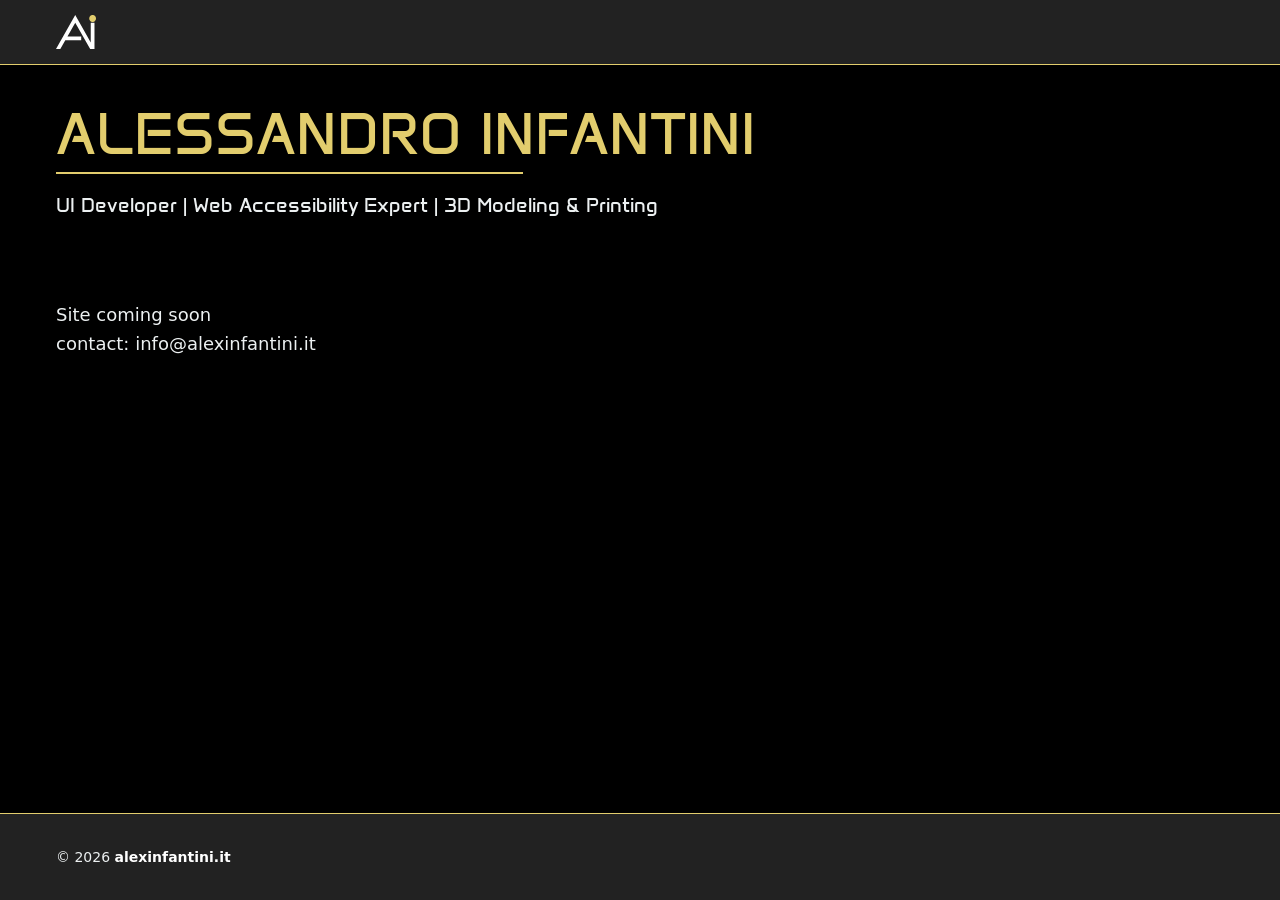
<file: index.html>
<!DOCTYPE html>
<html lang="it">
  <head>
    <meta charset="utf-8">
    <link rel="icon" type="image/svg+xml" href="images/logo.svg">
    <link rel="preconnect" href="https://fonts.googleapis.com">
    <link rel="preconnect" href="https://fonts.gstatic.com" crossorigin>
    <link href="https://fonts.googleapis.com/css2?family=Anta&display=swap" rel="stylesheet">
    <meta name="viewport" content="width=device-width, initial-scale=1">
    <meta name="generator" content="Astro v7.4.5">
    <meta name="description" content="Benvenuto nel mio sito personale">
    <title>Home | alexinfantini.it</title>
  <link rel="stylesheet" href="assets/Layout.BY4fVctb.css"></head>
  <body>
    <header class="header" data-astro-cid-nen7h5rs>
  <div class="header__inner container" data-astro-cid-nen7h5rs>
    <a class="header__logo" href="./" data-astro-cid-nen7h5rs>
      <img src="images/logo.svg" alt="logo" data-astro-cid-nen7h5rs>
    </a>

    <!-- <nav class="header__nav" aria-label="Navigazione principale">
      <ul>
        {navLinks.map(({ label, href }) => {
          // Normalizza per gestire trailing slash nel matching
          const isActive = currentPath === href || (href !== base && currentPath.startsWith(href));
          return (
            <li>
              <a
                href={href}
                class:list={['header__link', { 'header__link--active': isActive }]}
                aria-current={isActive ? 'page' : undefined}
              >
                {label}
              </a>
            </li>
          );
        })}
      </ul>
    </nav> -->
  </div>
</header>

    <main class="main container">
      
  <div id="home">
    <h1>Alessandro Infantini</h1>
    <span>UI Developer | Web Accessibility Expert | 3D Modeling & Printing</span>
    <div class="coming-soon">
      Site coming soon
      <br>
      contact: info@alexinfantini.it
    </div>
  </div>

    </main>

    <footer class="footer" data-astro-cid-jo6i4kqk>
  <div class="footer__inner container" data-astro-cid-jo6i4kqk>
    <p class="footer__copy" data-astro-cid-jo6i4kqk>
      &copy; 2026 <strong data-astro-cid-jo6i4kqk>alexinfantini.it</strong>
    </p>

    <!-- <nav class="footer__nav" aria-label="Link footer">
      <a href="https://github.com" target="_blank" rel="noopener noreferrer">GitHub</a>
      <a href={`${import.meta.env.BASE_URL}privacy`}>Privacy</a>
      <a href={`${import.meta.env.BASE_URL}contatti`}>Contatti</a>
    </nav> -->
  </div>
</footer>

    <script type="module" src="scripts/script.js"></script>
  </body>
</html>
</file>
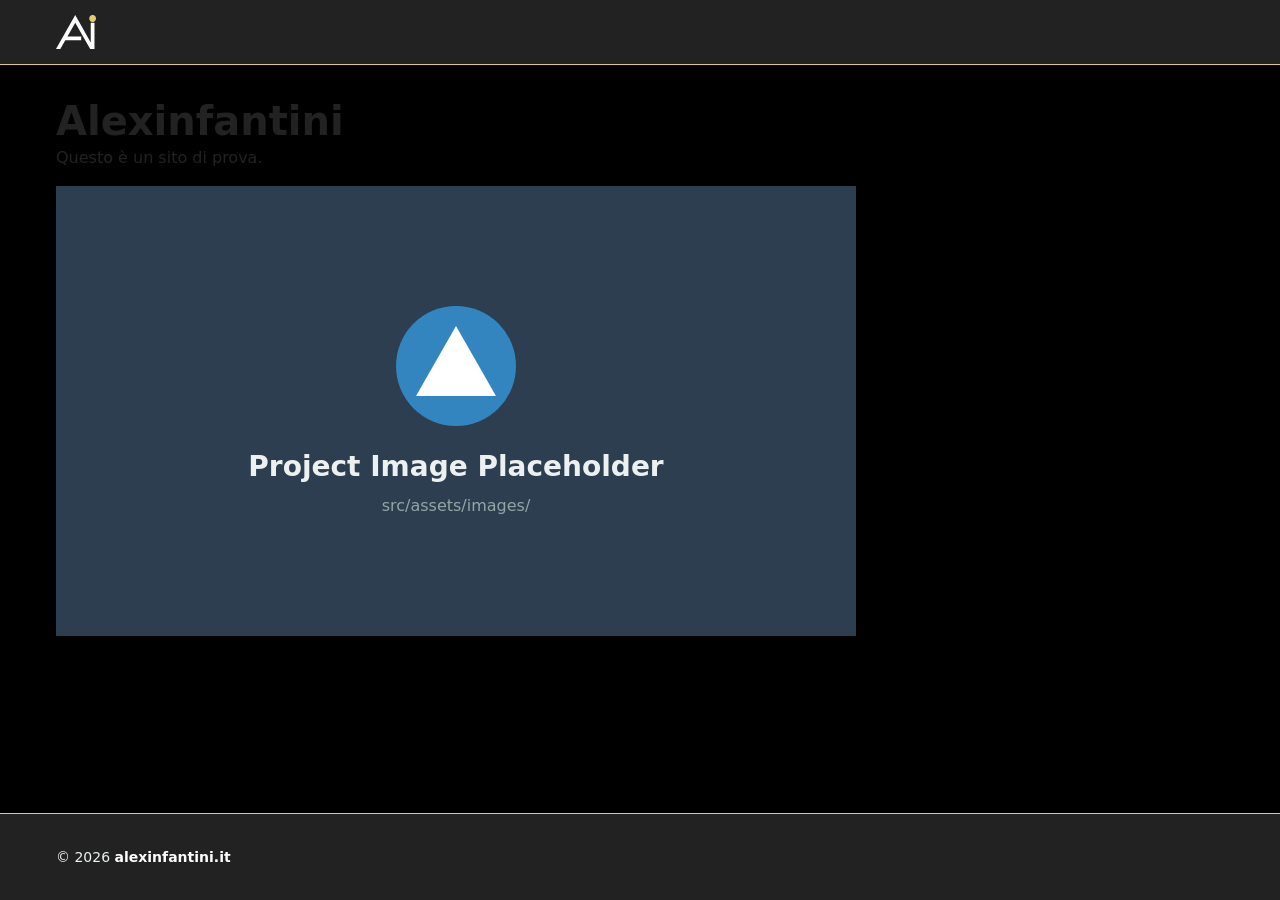
<file: backup/index.html>
<!DOCTYPE html>
<html lang="it">
  <head>
    <meta charset="utf-8">
    <link rel="icon" type="image/svg+xml" href="../images/logo.svg">
    <link rel="preconnect" href="https://fonts.googleapis.com">
    <link rel="preconnect" href="https://fonts.gstatic.com" crossorigin>
    <link href="https://fonts.googleapis.com/css2?family=Anta&display=swap" rel="stylesheet">
    <meta name="viewport" content="width=device-width, initial-scale=1">
    <meta name="generator" content="Astro v7.4.5">
    <meta name="description" content="Benvenuto nel mio sito personale">
    <title>Home | alexinfantini.it</title>
  <link rel="stylesheet" href="../assets/Layout.BY4fVctb.css"></head>
  <body>
    <header class="header" data-astro-cid-nen7h5rs>
  <div class="header__inner container" data-astro-cid-nen7h5rs>
    <a class="header__logo" href="../" data-astro-cid-nen7h5rs>
      <img src="../images/logo.svg" alt="logo" data-astro-cid-nen7h5rs>
    </a>

    <!-- <nav class="header__nav" aria-label="Navigazione principale">
      <ul>
        {navLinks.map(({ label, href }) => {
          // Normalizza per gestire trailing slash nel matching
          const isActive = currentPath === href || (href !== base && currentPath.startsWith(href));
          return (
            <li>
              <a
                href={href}
                class:list={['header__link', { 'header__link--active': isActive }]}
                aria-current={isActive ? 'page' : undefined}
              >
                {label}
              </a>
            </li>
          );
        })}
      </ul>
    </nav> -->
  </div>
</header>

    <main class="main container">
      
  <h1>Alexinfantini</h1>
  <p>Questo è un sito di prova.</p>

  
  <img src="../images/project-placeholder.svg" alt="Placeholder Progetto" width="800" height="480">

    </main>

    <footer class="footer" data-astro-cid-jo6i4kqk>
  <div class="footer__inner container" data-astro-cid-jo6i4kqk>
    <p class="footer__copy" data-astro-cid-jo6i4kqk>
      &copy; 2026 <strong data-astro-cid-jo6i4kqk>alexinfantini.it</strong>
    </p>

    <!-- <nav class="footer__nav" aria-label="Link footer">
      <a href="https://github.com" target="_blank" rel="noopener noreferrer">GitHub</a>
      <a href={`${import.meta.env.BASE_URL}privacy`}>Privacy</a>
      <a href={`${import.meta.env.BASE_URL}contatti`}>Contatti</a>
    </nav> -->
  </div>
</footer>

    <script type="module" src="../scripts/script.js"></script>
  </body>
</html>
</file>
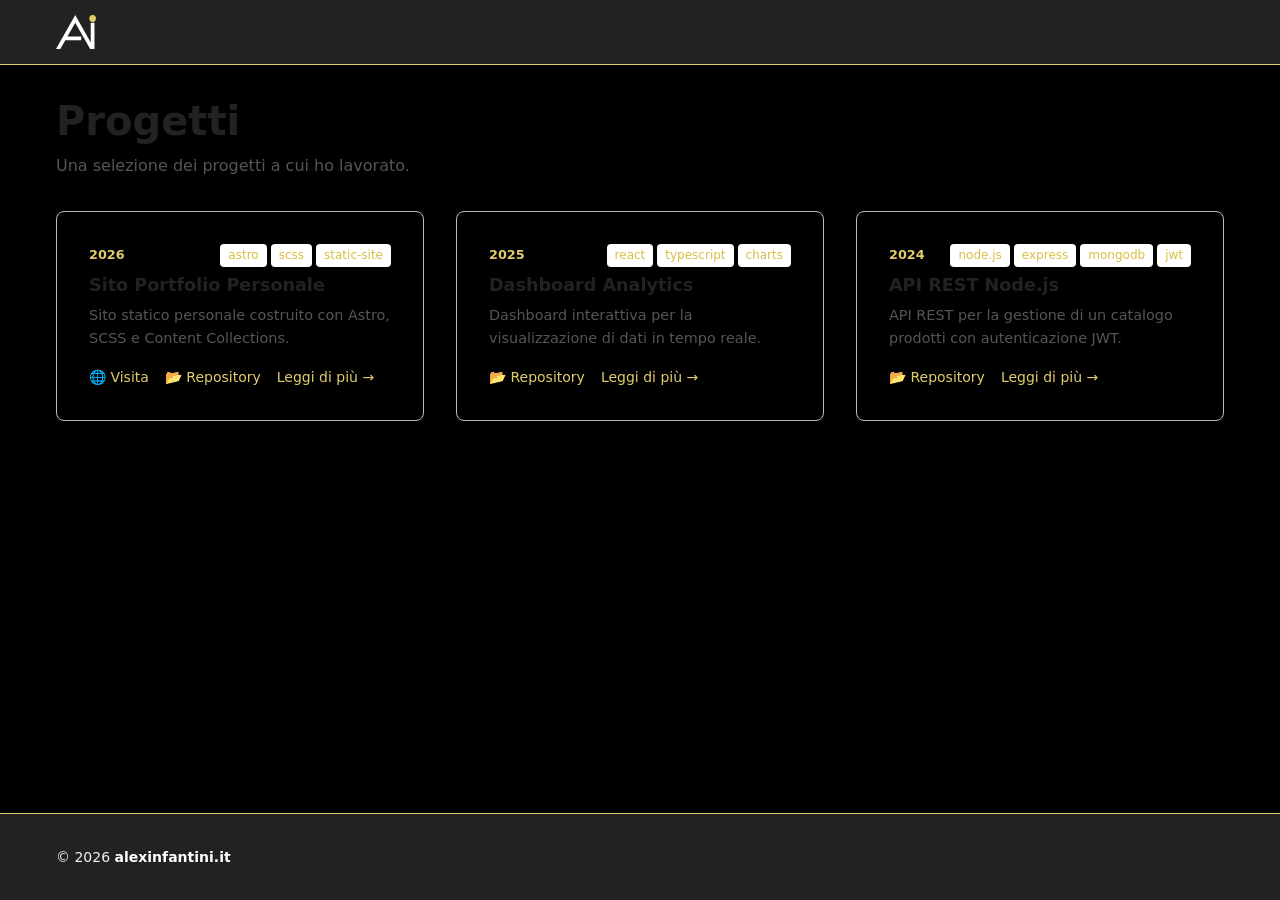
<file: progetti/index.html>
<!DOCTYPE html>
<html lang="it">
  <head>
    <meta charset="utf-8">
    <link rel="icon" type="image/svg+xml" href="../images/logo.svg">
    <link rel="preconnect" href="https://fonts.googleapis.com">
    <link rel="preconnect" href="https://fonts.gstatic.com" crossorigin>
    <link href="https://fonts.googleapis.com/css2?family=Anta&display=swap" rel="stylesheet">
    <meta name="viewport" content="width=device-width, initial-scale=1">
    <meta name="generator" content="Astro v7.4.5">
    <meta name="description" content="I miei progetti personali e professionali">
    <title>Progetti | alexinfantini.it</title>
  <link rel="stylesheet" href="../assets/Layout.BY4fVctb.css">
<link rel="stylesheet" href="../assets/index.B5Fr9gx_.css"></head>
  <body>
    <header class="header" data-astro-cid-nen7h5rs>
  <div class="header__inner container" data-astro-cid-nen7h5rs>
    <a class="header__logo" href="../" data-astro-cid-nen7h5rs>
      <img src="../images/logo.svg" alt="logo" data-astro-cid-nen7h5rs>
    </a>

    <!-- <nav class="header__nav" aria-label="Navigazione principale">
      <ul>
        {navLinks.map(({ label, href }) => {
          // Normalizza per gestire trailing slash nel matching
          const isActive = currentPath === href || (href !== base && currentPath.startsWith(href));
          return (
            <li>
              <a
                href={href}
                class:list={['header__link', { 'header__link--active': isActive }]}
                aria-current={isActive ? 'page' : undefined}
              >
                {label}
              </a>
            </li>
          );
        })}
      </ul>
    </nav> -->
  </div>
</header>

    <main class="main container">
      
  <section class="progetti" data-astro-cid-aoy4kicf>
    <h1 data-astro-cid-aoy4kicf>Progetti</h1>
    <p class="progetti__intro" data-astro-cid-aoy4kicf>Una selezione dei progetti a cui ho lavorato.</p>

    <ul class="progetti__lista" data-astro-cid-aoy4kicf>
      <li class="card-progetto" data-astro-cid-aoy4kicf>
          <div class="card-progetto__header" data-astro-cid-aoy4kicf>
            <span class="card-progetto__anno" data-astro-cid-aoy4kicf>2026</span>
            <ul class="card-progetto__tags" data-astro-cid-aoy4kicf>
              <li class="tag" data-astro-cid-aoy4kicf>astro</li><li class="tag" data-astro-cid-aoy4kicf>scss</li><li class="tag" data-astro-cid-aoy4kicf>static-site</li>
            </ul>
          </div>

          <h2 class="card-progetto__titolo" data-astro-cid-aoy4kicf>
            <a href="../progetti/portfolio-personale" data-astro-cid-aoy4kicf>Sito Portfolio Personale</a>
          </h2>

          <p class="card-progetto__desc" data-astro-cid-aoy4kicf>Sito statico personale costruito con Astro, SCSS e Content Collections.</p>

          <div class="card-progetto__links" data-astro-cid-aoy4kicf>
            <a href="https://alexinfantini.github.io" target="_blank" rel="noopener noreferrer" data-astro-cid-aoy4kicf>🌐 Visita</a>
            <a href="https://github.com/alexinfantini/github-site" target="_blank" rel="noopener noreferrer" data-astro-cid-aoy4kicf>📂 Repository</a>
            <a href="../progetti/portfolio-personale" data-astro-cid-aoy4kicf>Leggi di più →</a>
          </div>
        </li><li class="card-progetto" data-astro-cid-aoy4kicf>
          <div class="card-progetto__header" data-astro-cid-aoy4kicf>
            <span class="card-progetto__anno" data-astro-cid-aoy4kicf>2025</span>
            <ul class="card-progetto__tags" data-astro-cid-aoy4kicf>
              <li class="tag" data-astro-cid-aoy4kicf>react</li><li class="tag" data-astro-cid-aoy4kicf>typescript</li><li class="tag" data-astro-cid-aoy4kicf>charts</li>
            </ul>
          </div>

          <h2 class="card-progetto__titolo" data-astro-cid-aoy4kicf>
            <a href="../progetti/dashboard-analytics" data-astro-cid-aoy4kicf>Dashboard Analytics</a>
          </h2>

          <p class="card-progetto__desc" data-astro-cid-aoy4kicf>Dashboard interattiva per la visualizzazione di dati in tempo reale.</p>

          <div class="card-progetto__links" data-astro-cid-aoy4kicf>
            
            <a href="https://github.com/alexinfantini/dashboard-analytics" target="_blank" rel="noopener noreferrer" data-astro-cid-aoy4kicf>📂 Repository</a>
            <a href="../progetti/dashboard-analytics" data-astro-cid-aoy4kicf>Leggi di più →</a>
          </div>
        </li><li class="card-progetto" data-astro-cid-aoy4kicf>
          <div class="card-progetto__header" data-astro-cid-aoy4kicf>
            <span class="card-progetto__anno" data-astro-cid-aoy4kicf>2024</span>
            <ul class="card-progetto__tags" data-astro-cid-aoy4kicf>
              <li class="tag" data-astro-cid-aoy4kicf>node.js</li><li class="tag" data-astro-cid-aoy4kicf>express</li><li class="tag" data-astro-cid-aoy4kicf>mongodb</li><li class="tag" data-astro-cid-aoy4kicf>jwt</li>
            </ul>
          </div>

          <h2 class="card-progetto__titolo" data-astro-cid-aoy4kicf>
            <a href="../progetti/api-rest-nodejs" data-astro-cid-aoy4kicf>API REST Node.js</a>
          </h2>

          <p class="card-progetto__desc" data-astro-cid-aoy4kicf>API REST per la gestione di un catalogo prodotti con autenticazione JWT.</p>

          <div class="card-progetto__links" data-astro-cid-aoy4kicf>
            
            <a href="https://github.com/alexinfantini/api-catalogo" target="_blank" rel="noopener noreferrer" data-astro-cid-aoy4kicf>📂 Repository</a>
            <a href="../progetti/api-rest-nodejs" data-astro-cid-aoy4kicf>Leggi di più →</a>
          </div>
        </li>
    </ul>
  </section>

    </main>

    <footer class="footer" data-astro-cid-jo6i4kqk>
  <div class="footer__inner container" data-astro-cid-jo6i4kqk>
    <p class="footer__copy" data-astro-cid-jo6i4kqk>
      &copy; 2026 <strong data-astro-cid-jo6i4kqk>alexinfantini.it</strong>
    </p>

    <!-- <nav class="footer__nav" aria-label="Link footer">
      <a href="https://github.com" target="_blank" rel="noopener noreferrer">GitHub</a>
      <a href={`${import.meta.env.BASE_URL}privacy`}>Privacy</a>
      <a href={`${import.meta.env.BASE_URL}contatti`}>Contatti</a>
    </nav> -->
  </div>
</footer>

    <script type="module" src="../scripts/script.js"></script>
  </body>
</html>
</file>
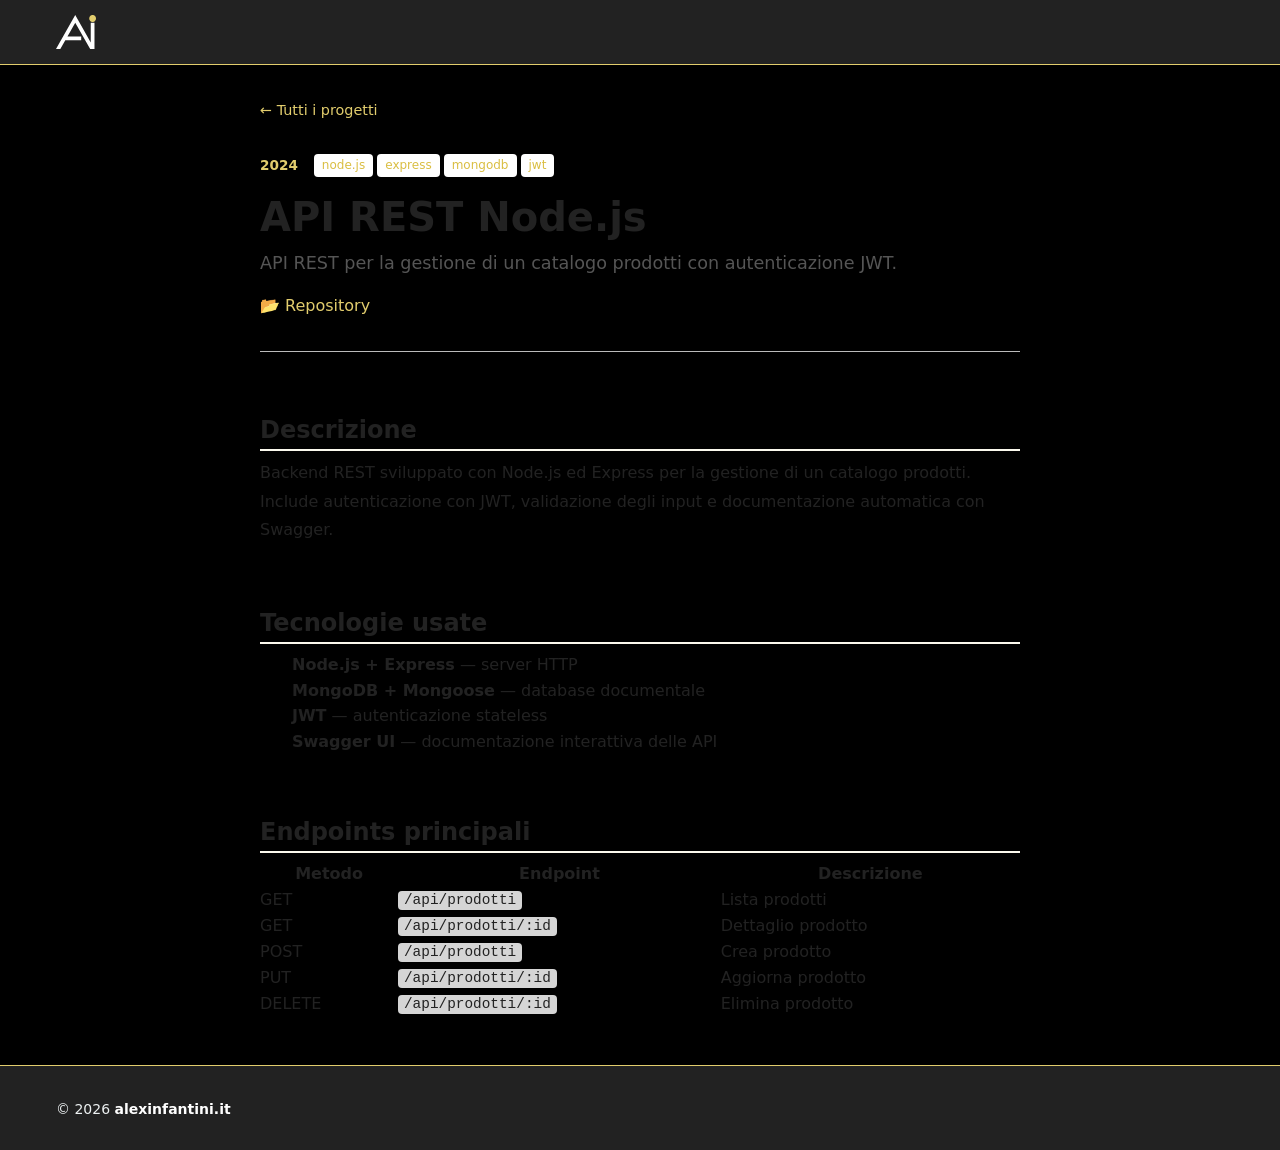
<file: progetti/api-rest-nodejs/index.html>
<!DOCTYPE html>
<html lang="it">
  <head>
    <meta charset="utf-8">
    <link rel="icon" type="image/svg+xml" href="../../images/logo.svg">
    <link rel="preconnect" href="https://fonts.googleapis.com">
    <link rel="preconnect" href="https://fonts.gstatic.com" crossorigin>
    <link href="https://fonts.googleapis.com/css2?family=Anta&display=swap" rel="stylesheet">
    <meta name="viewport" content="width=device-width, initial-scale=1">
    <meta name="generator" content="Astro v7.4.5">
    <meta name="description" content="API REST per la gestione di un catalogo prodotti con autenticazione JWT.">
    <title>API REST Node.js | alexinfantini.it</title>
  <link rel="stylesheet" href="../../assets/Layout.BY4fVctb.css">
<link rel="stylesheet" href="../../assets/_slug_.Dg7NUvjQ.css"></head>
  <body>
    <header class="header" data-astro-cid-nen7h5rs>
  <div class="header__inner container" data-astro-cid-nen7h5rs>
    <a class="header__logo" href="../../" data-astro-cid-nen7h5rs>
      <img src="../../images/logo.svg" alt="logo" data-astro-cid-nen7h5rs>
    </a>

    <!-- <nav class="header__nav" aria-label="Navigazione principale">
      <ul>
        {navLinks.map(({ label, href }) => {
          // Normalizza per gestire trailing slash nel matching
          const isActive = currentPath === href || (href !== base && currentPath.startsWith(href));
          return (
            <li>
              <a
                href={href}
                class:list={['header__link', { 'header__link--active': isActive }]}
                aria-current={isActive ? 'page' : undefined}
              >
                {label}
              </a>
            </li>
          );
        })}
      </ul>
    </nav> -->
  </div>
</header>

    <main class="main container">
      
  <article class="progetto" data-astro-cid-yfbdpj44>
    <header class="progetto__header" data-astro-cid-yfbdpj44>
      <a href="../../progetti" class="progetto__back" data-astro-cid-yfbdpj44>← Tutti i progetti</a>

      <div class="progetto__meta" data-astro-cid-yfbdpj44>
        <span class="progetto__anno" data-astro-cid-yfbdpj44>2024</span>
        <ul class="progetto__tags" data-astro-cid-yfbdpj44>
          <li class="tag" data-astro-cid-yfbdpj44>node.js</li><li class="tag" data-astro-cid-yfbdpj44>express</li><li class="tag" data-astro-cid-yfbdpj44>mongodb</li><li class="tag" data-astro-cid-yfbdpj44>jwt</li>
        </ul>
      </div>

      <h1 data-astro-cid-yfbdpj44>API REST Node.js</h1>
      <p class="progetto__desc" data-astro-cid-yfbdpj44>API REST per la gestione di un catalogo prodotti con autenticazione JWT.</p>

      <div class="progetto__links" data-astro-cid-yfbdpj44>
          
          <a href="https://github.com/alexinfantini/api-catalogo" target="_blank" rel="noopener noreferrer" data-astro-cid-yfbdpj44>📂 Repository</a>
        </div>
    </header>

    <div class="progetto__contenuto" data-astro-cid-yfbdpj44>
      <h2 id="descrizione">Descrizione</h2>
<p>Backend REST sviluppato con Node.js ed Express per la gestione di un catalogo prodotti. Include autenticazione con JWT, validazione degli input e documentazione automatica con Swagger.</p>
<h2 id="tecnologie-usate">Tecnologie usate</h2>
<ul>
<li><strong>Node.js + Express</strong> — server HTTP</li>
<li><strong>MongoDB + Mongoose</strong> — database documentale</li>
<li><strong>JWT</strong> — autenticazione stateless</li>
<li><strong>Swagger UI</strong> — documentazione interattiva delle API</li>
</ul>
<h2 id="endpoints-principali">Endpoints principali</h2>
<table>
<thead>
<tr>
<th>Metodo</th>
<th>Endpoint</th>
<th>Descrizione</th>
</tr>
</thead>
<tbody>
<tr>
<td>GET</td>
<td><code>/api/prodotti</code></td>
<td>Lista prodotti</td>
</tr>
<tr>
<td>GET</td>
<td><code>/api/prodotti/:id</code></td>
<td>Dettaglio prodotto</td>
</tr>
<tr>
<td>POST</td>
<td><code>/api/prodotti</code></td>
<td>Crea prodotto</td>
</tr>
<tr>
<td>PUT</td>
<td><code>/api/prodotti/:id</code></td>
<td>Aggiorna prodotto</td>
</tr>
<tr>
<td>DELETE</td>
<td><code>/api/prodotti/:id</code></td>
<td>Elimina prodotto</td>
</tr>
</tbody>
</table>

    </div>
  </article>

    </main>

    <footer class="footer" data-astro-cid-jo6i4kqk>
  <div class="footer__inner container" data-astro-cid-jo6i4kqk>
    <p class="footer__copy" data-astro-cid-jo6i4kqk>
      &copy; 2026 <strong data-astro-cid-jo6i4kqk>alexinfantini.it</strong>
    </p>

    <!-- <nav class="footer__nav" aria-label="Link footer">
      <a href="https://github.com" target="_blank" rel="noopener noreferrer">GitHub</a>
      <a href={`${import.meta.env.BASE_URL}privacy`}>Privacy</a>
      <a href={`${import.meta.env.BASE_URL}contatti`}>Contatti</a>
    </nav> -->
  </div>
</footer>

    <script type="module" src="../../scripts/script.js"></script>
  </body>
</html>
</file>
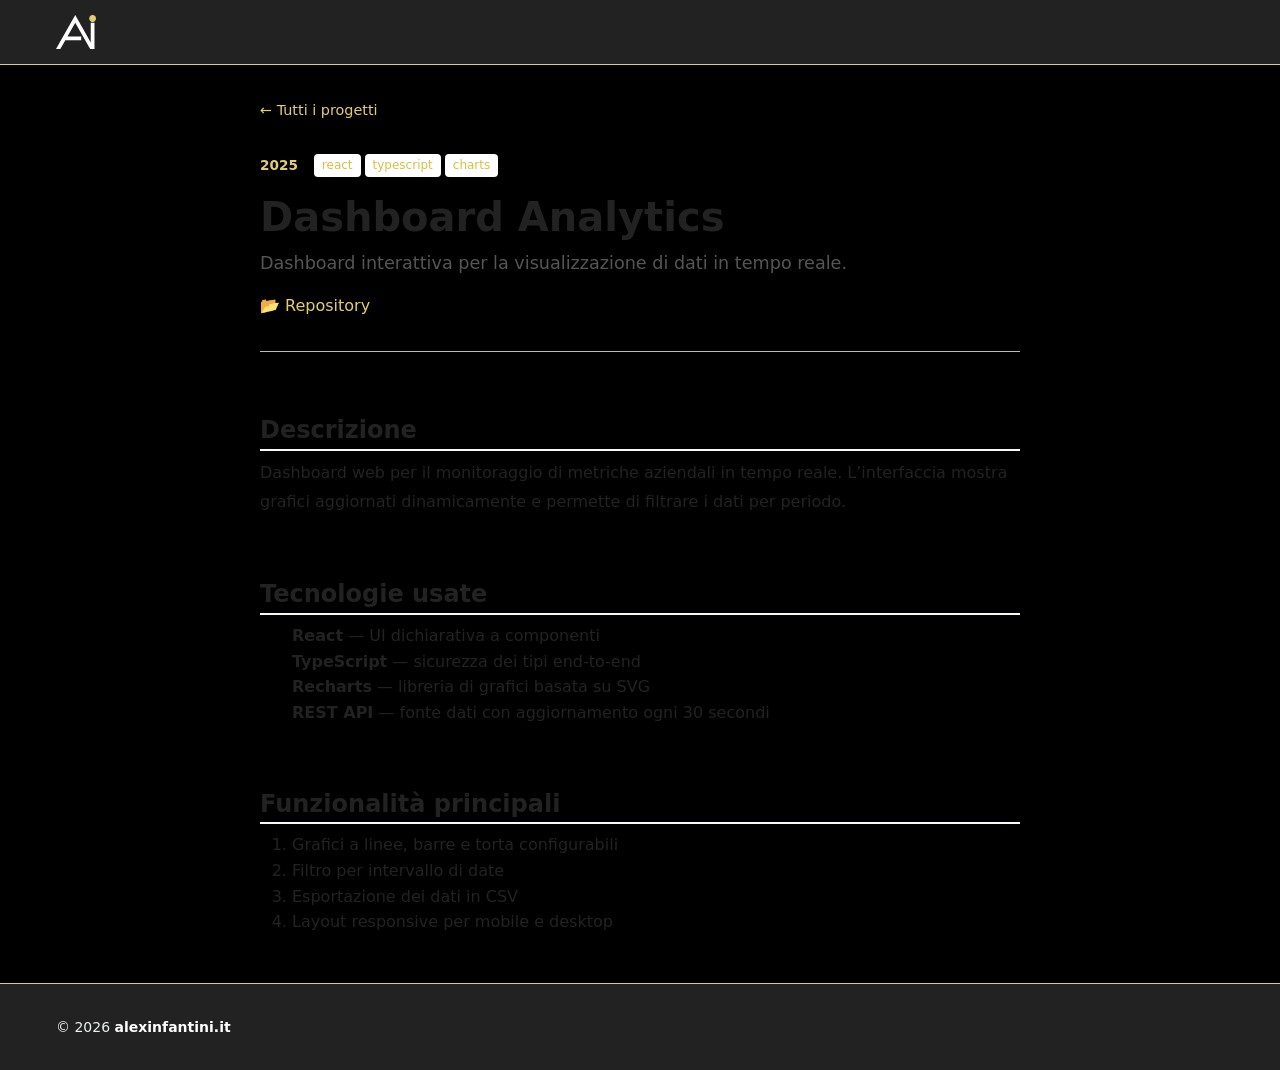
<file: progetti/dashboard-analytics/index.html>
<!DOCTYPE html>
<html lang="it">
  <head>
    <meta charset="utf-8">
    <link rel="icon" type="image/svg+xml" href="../../images/logo.svg">
    <link rel="preconnect" href="https://fonts.googleapis.com">
    <link rel="preconnect" href="https://fonts.gstatic.com" crossorigin>
    <link href="https://fonts.googleapis.com/css2?family=Anta&display=swap" rel="stylesheet">
    <meta name="viewport" content="width=device-width, initial-scale=1">
    <meta name="generator" content="Astro v7.4.5">
    <meta name="description" content="Dashboard interattiva per la visualizzazione di dati in tempo reale.">
    <title>Dashboard Analytics | alexinfantini.it</title>
  <link rel="stylesheet" href="../../assets/Layout.BY4fVctb.css">
<link rel="stylesheet" href="../../assets/_slug_.Dg7NUvjQ.css"></head>
  <body>
    <header class="header" data-astro-cid-nen7h5rs>
  <div class="header__inner container" data-astro-cid-nen7h5rs>
    <a class="header__logo" href="../../" data-astro-cid-nen7h5rs>
      <img src="../../images/logo.svg" alt="logo" data-astro-cid-nen7h5rs>
    </a>

    <!-- <nav class="header__nav" aria-label="Navigazione principale">
      <ul>
        {navLinks.map(({ label, href }) => {
          // Normalizza per gestire trailing slash nel matching
          const isActive = currentPath === href || (href !== base && currentPath.startsWith(href));
          return (
            <li>
              <a
                href={href}
                class:list={['header__link', { 'header__link--active': isActive }]}
                aria-current={isActive ? 'page' : undefined}
              >
                {label}
              </a>
            </li>
          );
        })}
      </ul>
    </nav> -->
  </div>
</header>

    <main class="main container">
      
  <article class="progetto" data-astro-cid-yfbdpj44>
    <header class="progetto__header" data-astro-cid-yfbdpj44>
      <a href="../../progetti" class="progetto__back" data-astro-cid-yfbdpj44>← Tutti i progetti</a>

      <div class="progetto__meta" data-astro-cid-yfbdpj44>
        <span class="progetto__anno" data-astro-cid-yfbdpj44>2025</span>
        <ul class="progetto__tags" data-astro-cid-yfbdpj44>
          <li class="tag" data-astro-cid-yfbdpj44>react</li><li class="tag" data-astro-cid-yfbdpj44>typescript</li><li class="tag" data-astro-cid-yfbdpj44>charts</li>
        </ul>
      </div>

      <h1 data-astro-cid-yfbdpj44>Dashboard Analytics</h1>
      <p class="progetto__desc" data-astro-cid-yfbdpj44>Dashboard interattiva per la visualizzazione di dati in tempo reale.</p>

      <div class="progetto__links" data-astro-cid-yfbdpj44>
          
          <a href="https://github.com/alexinfantini/dashboard-analytics" target="_blank" rel="noopener noreferrer" data-astro-cid-yfbdpj44>📂 Repository</a>
        </div>
    </header>

    <div class="progetto__contenuto" data-astro-cid-yfbdpj44>
      <h2 id="descrizione">Descrizione</h2>
<p>Dashboard web per il monitoraggio di metriche aziendali in tempo reale. L’interfaccia mostra grafici aggiornati dinamicamente e permette di filtrare i dati per periodo.</p>
<h2 id="tecnologie-usate">Tecnologie usate</h2>
<ul>
<li><strong>React</strong> — UI dichiarativa a componenti</li>
<li><strong>TypeScript</strong> — sicurezza dei tipi end-to-end</li>
<li><strong>Recharts</strong> — libreria di grafici basata su SVG</li>
<li><strong>REST API</strong> — fonte dati con aggiornamento ogni 30 secondi</li>
</ul>
<h2 id="funzionalità-principali">Funzionalità principali</h2>
<ol>
<li>Grafici a linee, barre e torta configurabili</li>
<li>Filtro per intervallo di date</li>
<li>Esportazione dei dati in CSV</li>
<li>Layout responsive per mobile e desktop</li>
</ol>

    </div>
  </article>

    </main>

    <footer class="footer" data-astro-cid-jo6i4kqk>
  <div class="footer__inner container" data-astro-cid-jo6i4kqk>
    <p class="footer__copy" data-astro-cid-jo6i4kqk>
      &copy; 2026 <strong data-astro-cid-jo6i4kqk>alexinfantini.it</strong>
    </p>

    <!-- <nav class="footer__nav" aria-label="Link footer">
      <a href="https://github.com" target="_blank" rel="noopener noreferrer">GitHub</a>
      <a href={`${import.meta.env.BASE_URL}privacy`}>Privacy</a>
      <a href={`${import.meta.env.BASE_URL}contatti`}>Contatti</a>
    </nav> -->
  </div>
</footer>

    <script type="module" src="../../scripts/script.js"></script>
  </body>
</html>
</file>
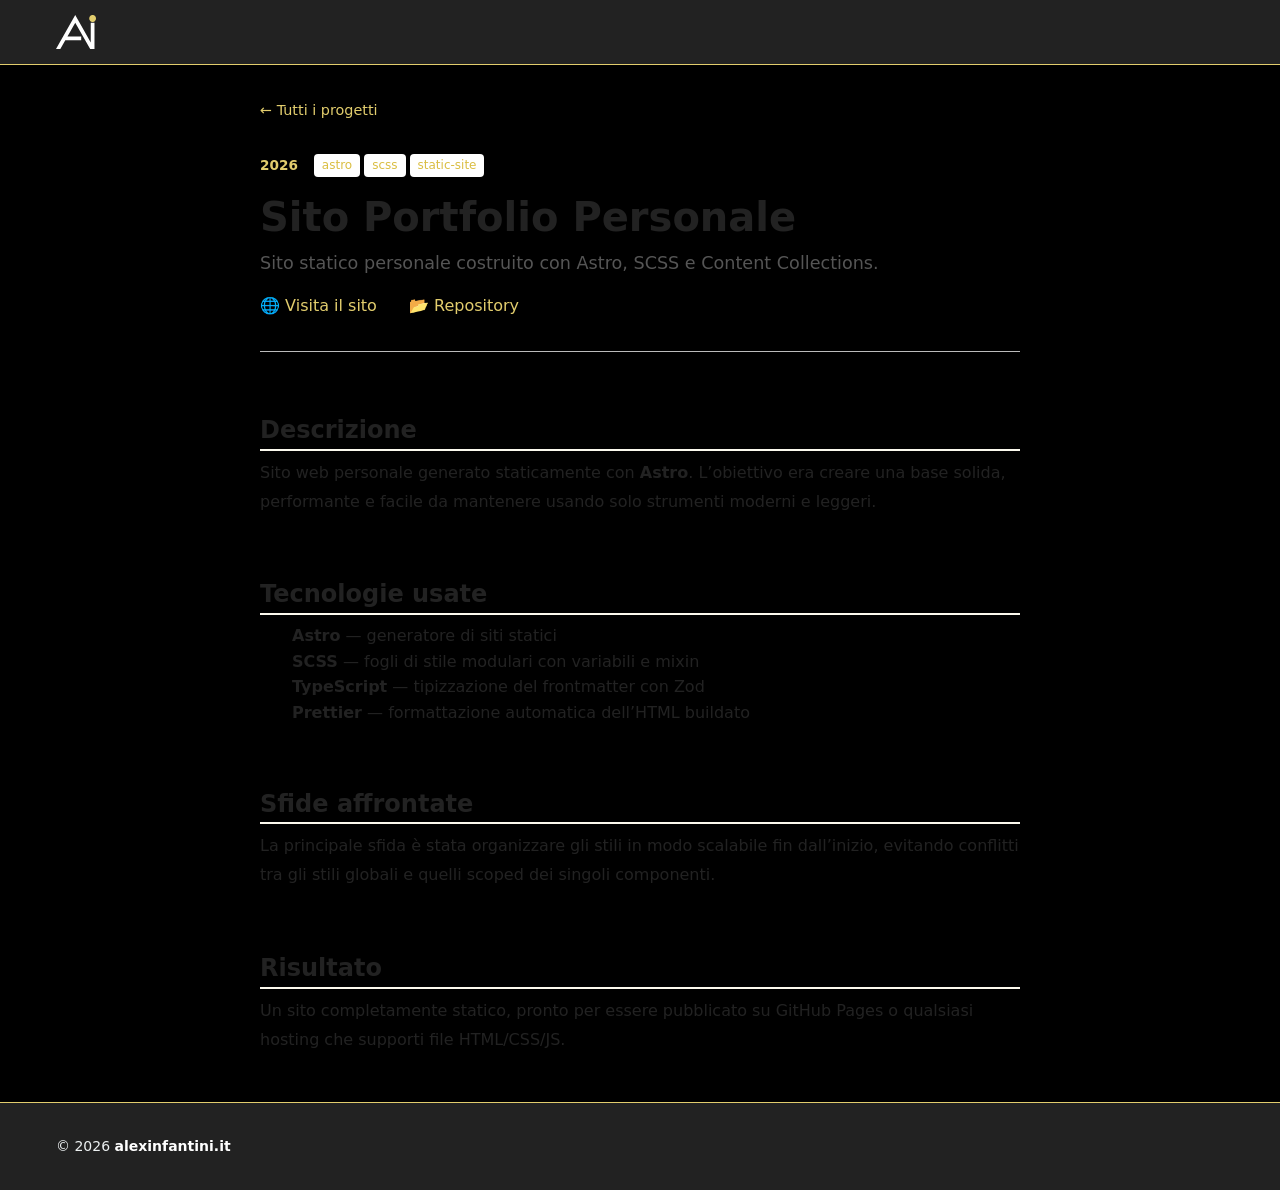
<file: progetti/portfolio-personale/index.html>
<!DOCTYPE html>
<html lang="it">
  <head>
    <meta charset="utf-8">
    <link rel="icon" type="image/svg+xml" href="../../images/logo.svg">
    <link rel="preconnect" href="https://fonts.googleapis.com">
    <link rel="preconnect" href="https://fonts.gstatic.com" crossorigin>
    <link href="https://fonts.googleapis.com/css2?family=Anta&display=swap" rel="stylesheet">
    <meta name="viewport" content="width=device-width, initial-scale=1">
    <meta name="generator" content="Astro v7.4.5">
    <meta name="description" content="Sito statico personale costruito con Astro, SCSS e Content Collections.">
    <title>Sito Portfolio Personale | alexinfantini.it</title>
  <link rel="stylesheet" href="../../assets/Layout.BY4fVctb.css">
<link rel="stylesheet" href="../../assets/_slug_.Dg7NUvjQ.css"></head>
  <body>
    <header class="header" data-astro-cid-nen7h5rs>
  <div class="header__inner container" data-astro-cid-nen7h5rs>
    <a class="header__logo" href="../../" data-astro-cid-nen7h5rs>
      <img src="../../images/logo.svg" alt="logo" data-astro-cid-nen7h5rs>
    </a>

    <!-- <nav class="header__nav" aria-label="Navigazione principale">
      <ul>
        {navLinks.map(({ label, href }) => {
          // Normalizza per gestire trailing slash nel matching
          const isActive = currentPath === href || (href !== base && currentPath.startsWith(href));
          return (
            <li>
              <a
                href={href}
                class:list={['header__link', { 'header__link--active': isActive }]}
                aria-current={isActive ? 'page' : undefined}
              >
                {label}
              </a>
            </li>
          );
        })}
      </ul>
    </nav> -->
  </div>
</header>

    <main class="main container">
      
  <article class="progetto" data-astro-cid-yfbdpj44>
    <header class="progetto__header" data-astro-cid-yfbdpj44>
      <a href="../../progetti" class="progetto__back" data-astro-cid-yfbdpj44>← Tutti i progetti</a>

      <div class="progetto__meta" data-astro-cid-yfbdpj44>
        <span class="progetto__anno" data-astro-cid-yfbdpj44>2026</span>
        <ul class="progetto__tags" data-astro-cid-yfbdpj44>
          <li class="tag" data-astro-cid-yfbdpj44>astro</li><li class="tag" data-astro-cid-yfbdpj44>scss</li><li class="tag" data-astro-cid-yfbdpj44>static-site</li>
        </ul>
      </div>

      <h1 data-astro-cid-yfbdpj44>Sito Portfolio Personale</h1>
      <p class="progetto__desc" data-astro-cid-yfbdpj44>Sito statico personale costruito con Astro, SCSS e Content Collections.</p>

      <div class="progetto__links" data-astro-cid-yfbdpj44>
          <a href="https://alexinfantini.github.io" target="_blank" rel="noopener noreferrer" data-astro-cid-yfbdpj44>🌐 Visita il sito</a>
          <a href="https://github.com/alexinfantini/github-site" target="_blank" rel="noopener noreferrer" data-astro-cid-yfbdpj44>📂 Repository</a>
        </div>
    </header>

    <div class="progetto__contenuto" data-astro-cid-yfbdpj44>
      <h2 id="descrizione">Descrizione</h2>
<p>Sito web personale generato staticamente con <strong>Astro</strong>. L’obiettivo era creare una base solida, performante e facile da mantenere usando solo strumenti moderni e leggeri.</p>
<h2 id="tecnologie-usate">Tecnologie usate</h2>
<ul>
<li><strong>Astro</strong> — generatore di siti statici</li>
<li><strong>SCSS</strong> — fogli di stile modulari con variabili e mixin</li>
<li><strong>TypeScript</strong> — tipizzazione del frontmatter con Zod</li>
<li><strong>Prettier</strong> — formattazione automatica dell’HTML buildato</li>
</ul>
<h2 id="sfide-affrontate">Sfide affrontate</h2>
<p>La principale sfida è stata organizzare gli stili in modo scalabile fin dall’inizio, evitando conflitti tra gli stili globali e quelli scoped dei singoli componenti.</p>
<h2 id="risultato">Risultato</h2>
<p>Un sito completamente statico, pronto per essere pubblicato su GitHub Pages o qualsiasi hosting che supporti file HTML/CSS/JS.</p>

    </div>
  </article>

    </main>

    <footer class="footer" data-astro-cid-jo6i4kqk>
  <div class="footer__inner container" data-astro-cid-jo6i4kqk>
    <p class="footer__copy" data-astro-cid-jo6i4kqk>
      &copy; 2026 <strong data-astro-cid-jo6i4kqk>alexinfantini.it</strong>
    </p>

    <!-- <nav class="footer__nav" aria-label="Link footer">
      <a href="https://github.com" target="_blank" rel="noopener noreferrer">GitHub</a>
      <a href={`${import.meta.env.BASE_URL}privacy`}>Privacy</a>
      <a href={`${import.meta.env.BASE_URL}contatti`}>Contatti</a>
    </nav> -->
  </div>
</footer>

    <script type="module" src="../../scripts/script.js"></script>
  </body>
</html>
</file>
<file: assets/Layout.BY4fVctb.css>
.header[data-astro-cid-nen7h5rs]{z-index:100;background-color:#222;border-bottom:1px solid #e2cd6d;position:sticky;top:0;box-shadow:0 2px 8px #0003}.header__inner[data-astro-cid-nen7h5rs]{justify-content:space-between;align-items:center;height:64px;display:flex}.header__logo[data-astro-cid-nen7h5rs] img[data-astro-cid-nen7h5rs]{width:40px;height:auto}.header__nav[data-astro-cid-nen7h5rs] ul[data-astro-cid-nen7h5rs]{gap:1rem;list-style:none;display:flex}.header__link[data-astro-cid-nen7h5rs]{color:#ecf0f1;border-radius:4px;padding:.25rem .5rem;font-size:.95rem;transition:color .2s,background-color .2s}.header__link[data-astro-cid-nen7h5rs]:hover{color:#fff;background-color:#ffffff14}.header__link--active[data-astro-cid-nen7h5rs]{color:#e2cd6d;font-weight:600}.footer[data-astro-cid-jo6i4kqk]{color:#ecf0f1;background-color:#222;border-top:1px solid #e2cd6d;margin-top:auto;font-size:.875rem}.footer__inner[data-astro-cid-jo6i4kqk]{flex-wrap:wrap;justify-content:space-between;align-items:center;gap:.5rem;padding-block:1rem;display:flex}@media (width>=768px){.footer__inner[data-astro-cid-jo6i4kqk]{padding-block:2rem}}.footer__copy[data-astro-cid-jo6i4kqk] strong[data-astro-cid-jo6i4kqk]{color:#fff}.footer__nav[data-astro-cid-jo6i4kqk]{gap:1rem;display:flex}.footer__nav[data-astro-cid-jo6i4kqk] a[data-astro-cid-jo6i4kqk]{color:#ecf0f1;transition:color .2s}.footer__nav[data-astro-cid-jo6i4kqk] a[data-astro-cid-jo6i4kqk]:hover{color:#e2cd6d}*,:before,:after{box-sizing:border-box;margin:0;padding:0}html{scroll-behavior:smooth}body{font-family:var(--font-base);font-size:var(--font-size-base);line-height:var(--line-height-base);color:var(--color-dark);background-color:var(--color-white)}img,video{max-width:100%;display:block}a{color:inherit;text-decoration:none}ul,ol{list-style:none}.anta-regular,#home h1,#home span{font-family:Anta,sans-serif;font-style:normal;font-weight:400}#home h1{text-transform:uppercase;color:#e2cd6d;margin-bottom:20px;font-size:60px;position:relative}@media (width<=480px){#home h1{font-size:40px}}#home h1:after{content:"";background-color:#e2cd6d;width:40%;height:2px;position:absolute;bottom:-5px;left:0}#home span{color:#ecf0f1;font-size:20px}.coming-soon{color:#ecf0f1;margin-top:80px;font-size:18px}:root{--color-primary:#e2cd6d;--color-secondary:#2ecc71;--color-accent:#e74c3c;--color-dark:#222;--color-light:#ecf0f1;--color-white:#fff;--font-base:Segoe UI, system-ui, sans-serif;--font-size-base:1rem;--line-height-base:1.6}.container{width:100%;max-width:1200px;margin-inline:auto;padding-inline:1rem}h1,h2,h3,h4,h5,h6{font-weight:700;line-height:1.2}h1{font-size:2.5rem}h2{font-size:2rem}h3{font-size:1.5rem}body{background-color:#000;flex-direction:column;min-height:100vh;display:flex}.main{flex:1;padding-block:2rem}
</file>
<file: assets/index.B5Fr9gx_.css>
.progetti[data-astro-cid-aoy4kicf] h1[data-astro-cid-aoy4kicf]{margin-bottom:.5rem}.progetti__intro[data-astro-cid-aoy4kicf]{color:#555;margin-bottom:2rem}.progetti__lista[data-astro-cid-aoy4kicf]{grid-template-columns:1fr;gap:2rem;display:grid}@media (width>=768px){.progetti__lista[data-astro-cid-aoy4kicf]{grid-template-columns:repeat(2,1fr)}}@media (width>=1200px){.progetti__lista[data-astro-cid-aoy4kicf]{grid-template-columns:repeat(3,1fr)}}.card-progetto[data-astro-cid-aoy4kicf]{border:1px solid #bbb;border-radius:8px;flex-direction:column;gap:.5rem;padding:2rem;transition:box-shadow .2s,transform .2s;display:flex}.card-progetto[data-astro-cid-aoy4kicf]:hover{transform:translateY(-2px);box-shadow:0 4px 16px #0000001a}.card-progetto__header[data-astro-cid-aoy4kicf]{justify-content:space-between;align-items:center;gap:.5rem;display:flex}.card-progetto__anno[data-astro-cid-aoy4kicf]{color:#e2cd6d;font-size:.8rem;font-weight:600}.card-progetto__tags[data-astro-cid-aoy4kicf]{flex-wrap:wrap;justify-content:flex-end;gap:.25rem;display:flex}.card-progetto__titolo[data-astro-cid-aoy4kicf]{font-size:1.1rem}.card-progetto__titolo[data-astro-cid-aoy4kicf] a[data-astro-cid-aoy4kicf]{color:#222}.card-progetto__titolo[data-astro-cid-aoy4kicf] a[data-astro-cid-aoy4kicf]:hover{color:#e2cd6d}.card-progetto__desc[data-astro-cid-aoy4kicf]{color:#555;flex:1;font-size:.9rem}.card-progetto__links[data-astro-cid-aoy4kicf]{flex-wrap:wrap;gap:1rem;margin-top:.5rem;font-size:.875rem;display:flex}.card-progetto__links[data-astro-cid-aoy4kicf] a[data-astro-cid-aoy4kicf]{color:#e2cd6d;font-weight:500}.card-progetto__links[data-astro-cid-aoy4kicf] a[data-astro-cid-aoy4kicf]:hover{text-decoration:underline}.tag[data-astro-cid-aoy4kicf]{color:#dabe42;background:#fff;border-radius:4px;padding:2px .5rem;font-size:.75rem}
</file>
<file: assets/_slug_.Dg7NUvjQ.css>
.progetto[data-astro-cid-yfbdpj44]{max-width:760px;margin-inline:auto}.progetto__back[data-astro-cid-yfbdpj44]{color:#e2cd6d;margin-bottom:2rem;font-size:.9rem;display:inline-block}.progetto__back[data-astro-cid-yfbdpj44]:hover{text-decoration:underline}.progetto__header[data-astro-cid-yfbdpj44]{border-bottom:1px solid #bbb;margin-bottom:4rem;padding-bottom:2rem}.progetto__meta[data-astro-cid-yfbdpj44]{align-items:center;gap:1rem;margin-bottom:1rem;display:flex}.progetto__anno[data-astro-cid-yfbdpj44]{color:#e2cd6d;font-size:.85rem;font-weight:600}.progetto__tags[data-astro-cid-yfbdpj44]{flex-wrap:wrap;gap:.25rem;display:flex}.progetto__desc[data-astro-cid-yfbdpj44]{color:#555;margin-top:.5rem;font-size:1.1rem}.progetto__links[data-astro-cid-yfbdpj44]{gap:2rem;margin-top:1rem;display:flex}.progetto__links[data-astro-cid-yfbdpj44] a[data-astro-cid-yfbdpj44]{color:#e2cd6d;font-weight:500}.progetto__links[data-astro-cid-yfbdpj44] a[data-astro-cid-yfbdpj44]:hover{text-decoration:underline}.progetto__contenuto[data-astro-cid-yfbdpj44] h2{border-bottom:2px solid #fbf9ed;margin-top:4rem;margin-bottom:.5rem;padding-bottom:.25rem;font-size:1.5rem}.progetto__contenuto[data-astro-cid-yfbdpj44] h3{margin-top:2rem;margin-bottom:.25rem;font-size:1.15rem}.progetto__contenuto[data-astro-cid-yfbdpj44] p{margin-bottom:1rem;line-height:1.8}.progetto__contenuto[data-astro-cid-yfbdpj44] ul,.progetto__contenuto[data-astro-cid-yfbdpj44] ol{margin-bottom:1rem;padding-left:2rem}.progetto__contenuto[data-astro-cid-yfbdpj44] ul li[data-astro-cid-yfbdpj44],.progetto__contenuto[data-astro-cid-yfbdpj44] ol li[data-astro-cid-yfbdpj44]{margin-bottom:.25rem;list-style:outside}.progetto__contenuto[data-astro-cid-yfbdpj44] ol li{list-style:decimal}.progetto__contenuto[data-astro-cid-yfbdpj44] strong{font-weight:700}.progetto__contenuto[data-astro-cid-yfbdpj44] code{background:#d5d5d5;border-radius:4px;padding:.1em .4em;font-family:monospace;font-size:.9em}.progetto__contenuto[data-astro-cid-yfbdpj44] table{border-collapse:collapse;width:100%;margin-bottom:1rem}.progetto__contenuto[data-astro-cid-yfbdpj44] table th[data-astro-cid-yfbdpj44],.progetto__contenuto[data-astro-cid-yfbdpj44] table td[data-astro-cid-yfbdpj44]{border:1px solid #bbb;padding:.5rem}.progetto__contenuto[data-astro-cid-yfbdpj44] table th[data-astro-cid-yfbdpj44]{background:#d5d5d5;font-weight:600}.progetto__contenuto[data-astro-cid-yfbdpj44] table tr[data-astro-cid-yfbdpj44]:nth-child(2n){background:#e1e1e1}.tag[data-astro-cid-yfbdpj44]{color:#dabe42;background:#fff;border-radius:4px;padding:2px .5rem;font-size:.75rem}
</file>
